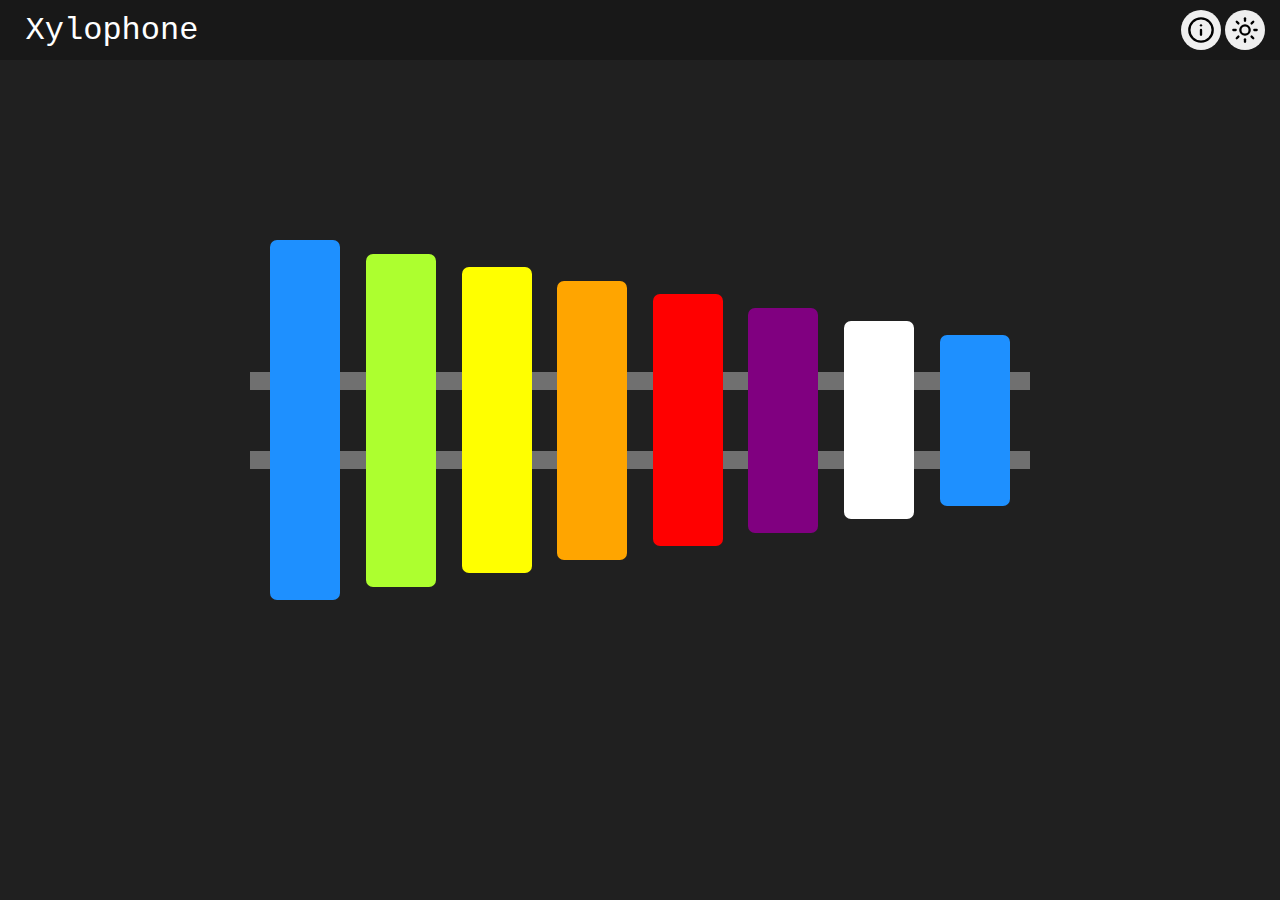
<file: index.html>
<!DOCTYPE html>
<html lang="en">
<head>
    <meta charset="UTF-8">
    <meta name="viewport" content="width=device-width, initial-scale=1.0">
    <title>Play Xylophone</title>
    <link rel="stylesheet" href="main.css">
</head>
<body class="dark">
    <div class="navbar">
        <p style="color: white;">Xylophone</p>
        <nav>
            <div class="modeselect">
                <button class="about">
                    <svg xmlns="http://www.w3.org/2000/svg" width="30" height="30" viewBox="0 0 24 24" fill="none" stroke="currentColor" stroke-width="2" stroke-linecap="round" stroke-linejoin="round" class="lucide lucide-info-icon lucide-info"><circle cx="12" cy="12" r="10"/><path d="M12 16v-4"/><path d="M12 8h.01"/></svg>
                </button>
                <button class="modebtn" id="lightmode">
                    <svg xmlns="http://www.w3.org/2000/svg" width="30" height="30" viewBox="0 0 24 24" fill="none" stroke="currentColor" stroke-width="2" stroke-linecap="round" stroke-linejoin="round" class="lucide lucide-sun-icon lucide-sun"><circle cx="12" cy="12" r="4"/><path d="M12 2v2"/><path d="M12 20v2"/><path d="m4.93 4.93 1.41 1.41"/><path d="m17.66 17.66 1.41 1.41"/><path d="M2 12h2"/><path d="M20 12h2"/><path d="m6.34 17.66-1.41 1.41"/><path d="m19.07 4.93-1.41 1.41"/></svg>
                </button>
                <button class="modebtn" id="darkmode">
                    <svg xmlns="http://www.w3.org/2000/svg" width="30" height="30" viewBox="0 0 24 24" fill="none" stroke="currentColor" stroke-width="2" stroke-linecap="round" stroke-linejoin="round" class="lucide lucide-moon-icon lucide-moon"><path d="M20.985 12.486a9 9 0 1 1-9.473-9.472c.405-.022.617.46.402.803a6 6 0 0 0 8.268 8.268c.344-.215.825-.004.803.401"/></svg>
                </button>
            </div>
        </nav>
    </div>
    <div class="xyloall" id="xyloall">
        <div>
            <hr>
        </div>
        <div class="xylophonekeys" id="xylophonekeys">
            <button class="keys" id="key1"></button>
            <button class="keys" id="key2"></button>
            <button class="keys" id="key3"></button>
            <button class="keys" id="key4"></button>
            <button class="keys" id="key5"></button>
            <button class="keys" id="key6"></button>
            <button class="keys" id="key7"></button>
            <button class="keys" id="key8"></button>
        </div>
        <div>
            <hr>
        </div>
    </div>

    <script src="main.js"></script>
</body>
</html>
</file>
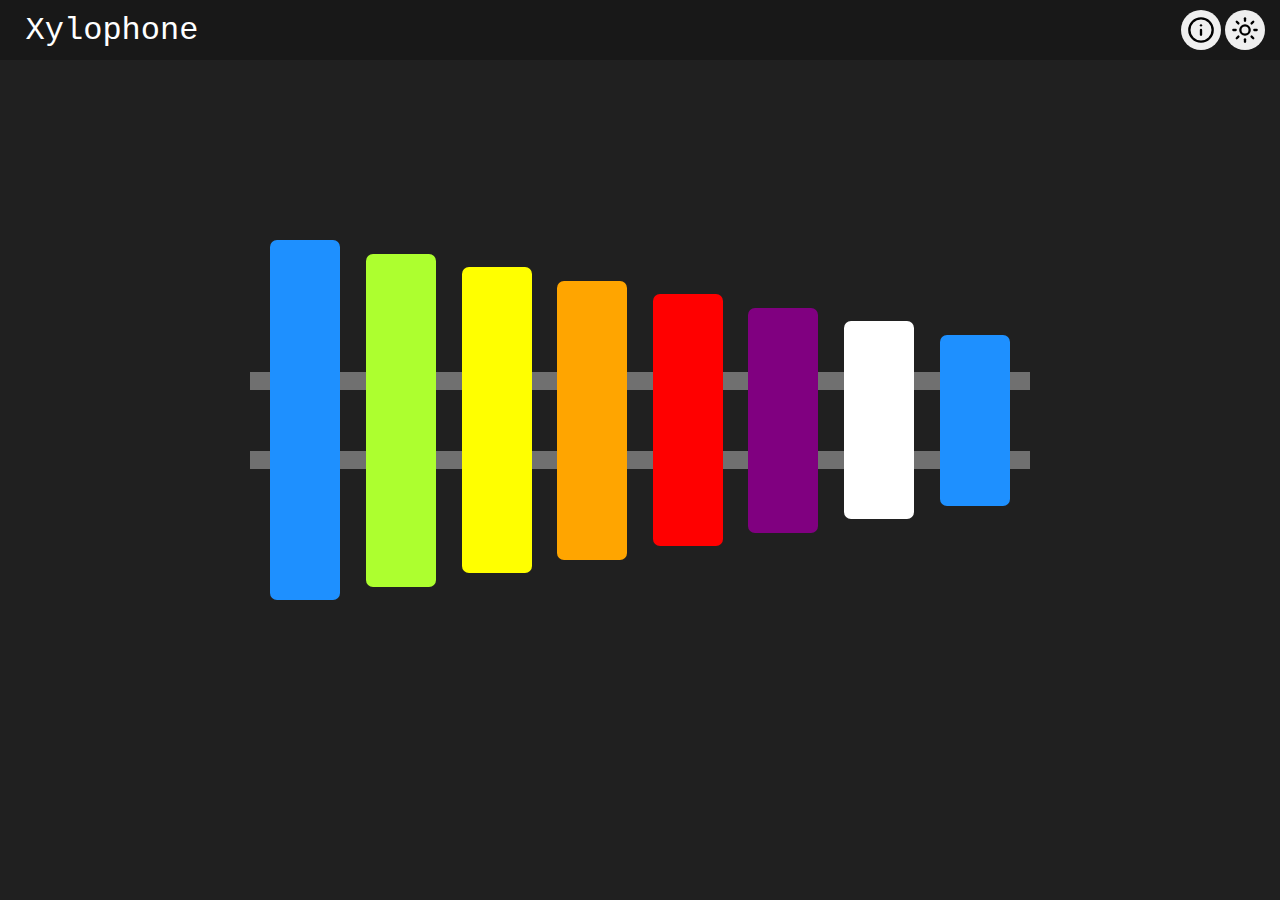
<file: main.html>
<!DOCTYPE html>
<html lang="en">
<head>
    <meta charset="UTF-8">
    <meta name="viewport" content="width=device-width, initial-scale=1.0">
    <title>Play Xylophone</title>
    <link rel="stylesheet" href="main.css">
</head>
<body class="dark">
    <div class="navbar">
        <p style="color: white;">Xylophone</p>
        <nav>
            <div class="modeselect">
                <button class="about">
                    <svg xmlns="http://www.w3.org/2000/svg" width="30" height="30" viewBox="0 0 24 24" fill="none" stroke="currentColor" stroke-width="2" stroke-linecap="round" stroke-linejoin="round" class="lucide lucide-info-icon lucide-info"><circle cx="12" cy="12" r="10"/><path d="M12 16v-4"/><path d="M12 8h.01"/></svg>
                </button>
                <button class="modebtn" id="lightmode">
                    <svg xmlns="http://www.w3.org/2000/svg" width="30" height="30" viewBox="0 0 24 24" fill="none" stroke="currentColor" stroke-width="2" stroke-linecap="round" stroke-linejoin="round" class="lucide lucide-sun-icon lucide-sun"><circle cx="12" cy="12" r="4"/><path d="M12 2v2"/><path d="M12 20v2"/><path d="m4.93 4.93 1.41 1.41"/><path d="m17.66 17.66 1.41 1.41"/><path d="M2 12h2"/><path d="M20 12h2"/><path d="m6.34 17.66-1.41 1.41"/><path d="m19.07 4.93-1.41 1.41"/></svg>
                </button>
                <button class="modebtn" id="darkmode">
                    <svg xmlns="http://www.w3.org/2000/svg" width="30" height="30" viewBox="0 0 24 24" fill="none" stroke="currentColor" stroke-width="2" stroke-linecap="round" stroke-linejoin="round" class="lucide lucide-moon-icon lucide-moon"><path d="M20.985 12.486a9 9 0 1 1-9.473-9.472c.405-.022.617.46.402.803a6 6 0 0 0 8.268 8.268c.344-.215.825-.004.803.401"/></svg>
                </button>
            </div>
        </nav>
    </div>
    <div class="xyloall" id="xyloall">
        <div>
            <hr>
        </div>
        <div class="xylophonekeys" id="xylophonekeys">
            <button class="keys" id="key1"></button>
            <button class="keys" id="key2"></button>
            <button class="keys" id="key3"></button>
            <button class="keys" id="key4"></button>
            <button class="keys" id="key5"></button>
            <button class="keys" id="key6"></button>
            <button class="keys" id="key7"></button>
            <button class="keys" id="key8"></button>
        </div>
        <div>
            <hr>
        </div>
    </div>

    <script src="main.js"></script>
</body>
</html>
</file>
<file: main.css>
body {
    height: 97vh;
    margin: 0;
}

/* no about button on phones */
@media (max-width: 767px) {
    .about {
        display: none !important; 
    }
}

/* Navigation bar/Buttons bar */
.navbar {
    height: 60px;
    width: inherit;
    display: flex;
    align-items: center;
    justify-content: space-between;
    background: rgb(24, 24, 24);
}

/* the 'Xylophone' text on Navbar */
.navbar p {
    font-size: xx-large;
    font-family: 'Courier New', Courier, monospace;
    margin-left: 2vw;
}

/* All the buttons */
.modeselect>button {
    display: inline-flex;
    align-items: center;
    justify-content: center;
    height: 40px;
    width: 40px;
    border-radius: 50px;
    transition: transform 0.3s;
}

.modeselect button:hover {
    filter: brightness(0.8);
    transform: scale(1.08);
}

.modeselect button:active {
    filter: brightness(0.5);
}

/* dark mode/light mode BUTTONS */
#darkmode {
    display: none;
    margin-right: 15px;
}

#lightmode {
    margin-right: 15px;
}

/* dark mode/light mode */
.dark {
    background-color: rgb(32, 32, 32);
}

.light {
    background-color: beige;
}

/* for all buttons (including xylophone keys) */
/* removes whatever stupid inbuilt things <button> tag does */
button {
    border-radius: 7px;
    -webkit-tap-highlight-color: transparent; /* removes tap flash */
    outline: none;
    border: none;
}

button:active,
.active {
    transform: none;          /* removes press shrink */
    /* background-color: inherit; removes pressed color change */
    box-shadow: none;          /* removes shadow change */
    filter: brightness(0.8);
    box-shadow: 0 3px 4px 0 #DBEDF3;
}

/* Xylophone main */
.xyloall {
    height: 80vh;
    display: flex;
    flex-direction: column;   /* stack vertically */
    justify-content: center;  /* vertical centering */
    align-items: center;      /* horizontal centering */
    position: relative;     
    /* allows postioning overlapping elements front and back */
}

.xylophonekeys {
    height: 5vh;
    width: 98vw;
    display: flex;
    align-items: center;
    justify-content: center;
    gap: 2vw;
    z-index: 3; 
    /* highest meaning it would be at front */
}

hr {
    height: 2vh;
    width: calc(calc(8 * 75px) + calc(7 * 2vw));
    max-width: 98.5vw;
    background-color:rgb(112, 112, 112);
    z-index: 1;
    /* low meaning it would be sent to back */
    outline: none;
    border: none;
}

.keys {
    position: relative;
    display: flex;
    align-items: center;
    justify-content: center;
    width: 70px;
    font-family: Arial, Helvetica, sans-serif;
    font-size: large;
    font-weight: bolder;
    font-style: oblique;
}

.add-border {
    border: 2px solid rgb(48, 48, 48);
}

.keys p {
    background: whitesmoke;
    border-radius: 10px ;
    width: 30px;
}

#key1 {
    height: 40vh;
    min-height: 200px;
    background-color: dodgerblue;
}

#key2 {
    height: 37vh;
    min-height: 185px;
    background-color: greenyellow;
}

#key3 {
    height: 34vh;
    min-height: 170px;
    background-color: yellow;
}

#key4 {
    height: 31vh;
    min-height: 155px;
    background-color: orange;
}

#key5 {
    height: 28vh;
    min-height: 140px;
    background-color: red;
}

#key6 {
    height: 25vh;
    min-height: 125px;
    background-color: purple;
}

#key7 {
    height: 22vh;
    min-height: 110px;
    background-color: white;
}

#key8 {
    height: 19vh;
    min-height: 95px;
    background-color: dodgerblue;
}
</file>
